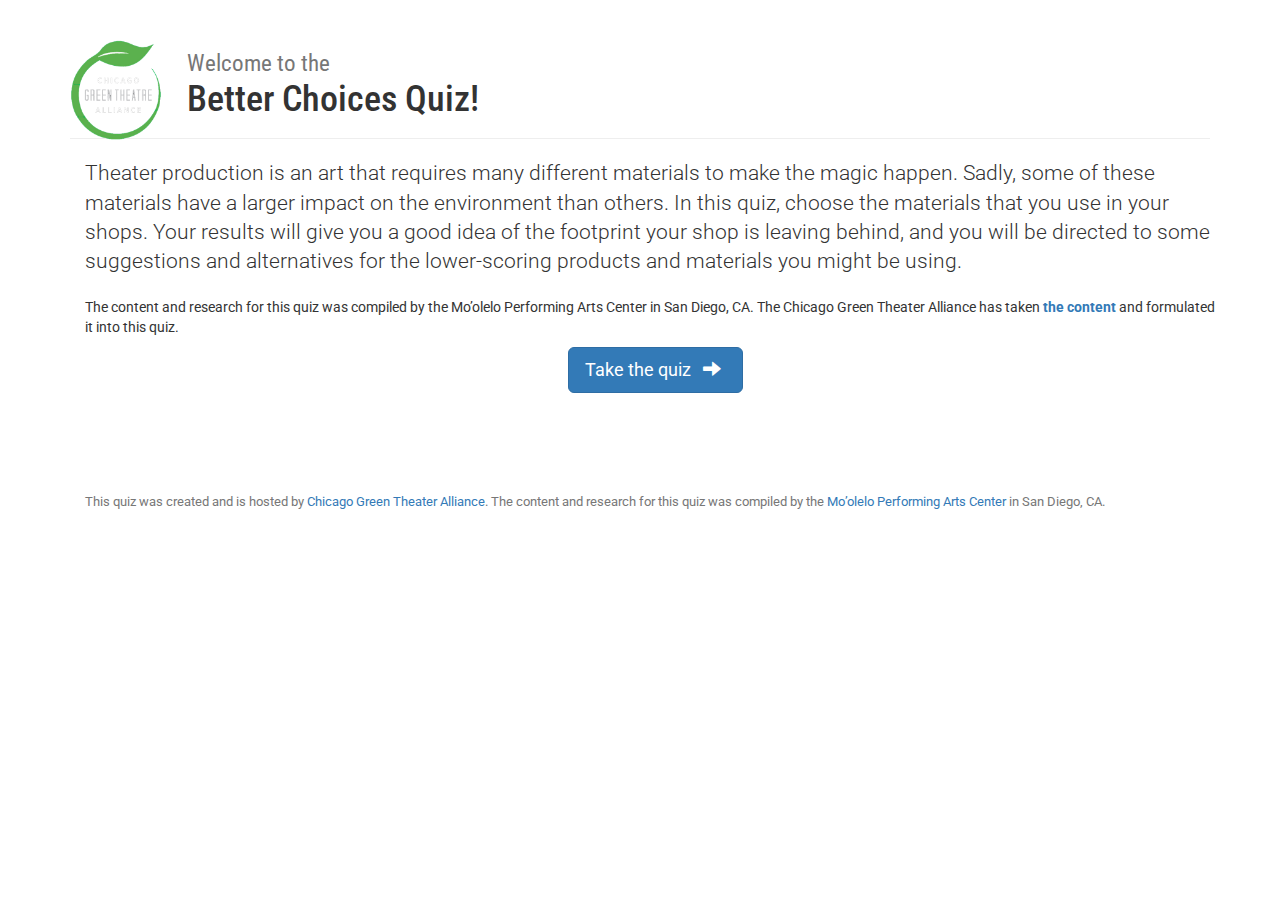
<file: index.html>
<!DOCTYPE html>
<html lang="en">
<head>
	<title>Materials Quiz</title>
	<script src="https://code.jquery.com/jquery-1.11.3.min.js"></script>
	<!-- <link rel="stylesheet" href="https://bootswatch.com/darkly/bootstrap.min.css" crossorigin="anonymous"> -->
	<link rel="stylesheet" href="https://maxcdn.bootstrapcdn.com/bootstrap/3.3.7/css/bootstrap.min.css" crossorigin="anonymous" />
	<script src="https://maxcdn.bootstrapcdn.com/bootstrap/3.3.7/js/bootstrap.min.js" crossorigin="anonymous"></script>
	<link rel="stylesheet" href="quiz.css">
	<link href='https://fonts.googleapis.com/css?family=Roboto+Condensed:400,300,700,300italic,700italic,400italic' rel='stylesheet' type='text/css'>
	<link href='https://fonts.googleapis.com/css?family=Roboto:400,100italic,300italic,400italic,500italic,700italic,900italic,300,100,500,700,900' rel='stylesheet' type='text/css'>
	<meta name="viewport" content="width=device-width, initial-scale=1">

</head>
<body>
	
	<div class="container">

		<header id="site-header" class="page-header">
			<div id="logo" class="pull-left">
				<a href="index.html">
					<img src="img/logo_300@1x.png" alt="Green Theatre Alliance logo" style="height:100px; margin-right: 25px;" />
				</a>
			</div>
			<h1><small>Welcome to the</small><br /> Better Choices Quiz!</h1>
		</header>

		<section class="page-content">
			<div class="container">
				<section id="intro">
					<p class="lead">
						Theater production is an art that requires many different materials to make the magic happen.  Sadly, some of these materials have a larger impact on the environment than others. In this quiz, choose the materials that you use in your shops.  Your results will give you a good idea of the footprint your shop is leaving behind, and you will be directed to some suggestions and alternatives for the lower-scoring products and materials you might be using.
					</p>
					<p>
						The content and research for this quiz was compiled by the Mo&rsquo;olelo Performing Arts Center in San Diego, CA.  The Chicago Green Theater Alliance has taken <strong><a href="http://www.broadwaygreen.com/wp-content/uploads/2013/03/Moolelo-Scorecard.pdf" target="_blank">the content</a></strong> and formulated it into this quiz.
					</p>
					<button class="center-block start btn btn-lg btn-primary">
						Take the quiz &nbsp;
						<span class="glyphicon glyphicon-arrow-right" aria-hidden="true"></span>
					</button>
				</section>

				<form id="quiz">
					<div id="options">
						
						<section class="summary row">
							<div class="col-md-2">
								<div class="overall block">
									<h4>Your Overall Score</h4>
									<h1>
										<span class="glyphicon glyphicon-leaf"></span>
										<a href="" type="button" class="tally-legend" data-toggle="modal" data-target="#ratingLegend">
											<span class="tally"></span>
										</a>
									</h1>
									<p>
										Out of a possible 4
										<br />
										<a href="" type="button" class="small legend" data-toggle="modal" data-target="#ratingLegend">
											What do the ratings mean?
										</a>
									</p>
								</div>
							</div>
							
							<div class="col-md-10">
								<p class="assessment"></p>
								<p>
									<a href="" type="button" class="submit-scores" data-toggle="modal" data-target="#submitScores">
										<span class="glyphicon glyphicon-comment" aria-hidden="true"></span>
										Tell us how you did by <strong>submitting your score</strong>
									</a>
								</p>

								<p>
									<a href="#" class="best-choices">
										<span class="glyphicon glyphicon-heart" aria-hidden="true"></span>
										View the <strong>best choices</strong> for each section
									</a>
								</p>
								<p>
									<a href="#" class="pros-cons-toggle">
										<span class="glyphicon glyphicon-thumbs-up" aria-hidden="true"></span>
										Show me the <strong>pros, cons, and alternatives</strong> of each choice
									</a>
								</p>
								<p>
									<a href="http://www.broadwaygreen.com/wp-content/uploads/2013/03/Moolelo-Scorecard.pdf" target="_blank">
										<span class="glyphicon glyphicon-book" aria-hidden="true"></span>
										Download the full Mo'olelo Green Theater Choices Toolkit (PDF)
									</a>
								</p>
								
								<hr />
								
								<button type="submit" class="btn-submit btn btn-success">Score my choices</button>
								<button type="button" class="btn-back btn btn-info">
									<span class="glyphicon glyphicon-pencil" aria-hidden="true"></span> &nbsp;
									Change my answers
								</button>
								<button type="button" class="btn btn-default btn-persist" data-container="body" data-toggle="popover" data-placement="bottom" data-title="Save your responses" data-html="true" data-content="Return to your results anytime with this link: <input id='persistUrl' value='Loading...' />">
									<span class="glyphicon glyphicon-save"></span>
									Save my responses
								</button>
								<button type="reset" class="btn-reset btn btn-default">Reset the quiz</button>
							</div>
							
						</section>
						
						<p class="instructions">
							Click on the boxes below that correspond with materials that you use in your shops.
						</p>
						
						<section class="choices template hidden" data-section-id="" role="template">
							<h2>
								<small class="section-id">Section #:</small>
								<span class="section-icon" aria-hidden="true"></span>
								<span class="section-title">Title</span>
								
								<a href="" type="button" class="pull-right" data-toggle="modal" data-target="#ratingLegend">
									<span class="label label-default tally"></span>
								</a>
							</h2>
							<div class="options"></div>
						</section>

						<hr />
						
						<button type="submit" class="btn-submit btn btn-success">Score my choices</button>
						<button type="button" class="btn-back btn btn-info">
							<span class="glyphicon glyphicon-pencil" aria-hidden="true"></span> &nbsp;
							Change my answers</button>
						<button type="reset" class="btn-reset btn btn-default">Reset the quiz</button>
					</div>
				</form>
					
			</div>
		</section>
		
		<footer>
		  <div class="container">
		    <p class="text-muted">
					This quiz was created and is hosted by <a href="http://www.chicagoplays.com/green-theatre-alliance.html">Chicago Green Theater Alliance</a>. The content and research for this quiz was compiled by the <a href="http://moolelo.net" target="_blank">Mo&rsquo;olelo Performing Arts Center</a> in San Diego, CA.
				</p>
		  </div>
		</footer>

				
	</div>
	<div class="modal fade" id="ratingLegend" tabindex="-1" role="dialog" aria-labelledby="ratingLegend">
		<div class="modal-dialog" role="document">
			<div class="modal-content">
				<div class="modal-header">
					<button type="button" class="close" data-dismiss="modal" aria-label="Close"><span aria-hidden="true">&times;</span></button>
					<h4 class="modal-title">What do the ratings mean?</h4>
				</div>
				<ul class="modal-body list-group">
					<li class="list-group-item">
						<div class="media-left">
							<span class="label label-success">3&ndash;4</span>
						</div>
						<div class="media-body">
							A score between 3-4 means that you&rsquo;re doing it right!  There is always room for improvement, but you are a model for the rest of us.  Keep up the good work, and share some of your practices with your peers at other theaters!
						</div>
					</li>
					<li class="list-group-item">
						<div class="media-left">
							<span class="label label-warning">2&ndash;3</span>
						</div>
						<div class="media-body">
							A score between 2-3 means you&rsquo;re making some good choices, but you can do better!   Please look carefully through your scores and find a few better choices to implement in your shop.  You&rsquo;re on the right path!
						</div>
					</li>
					<li class="list-group-item">
						<div class="media-left">
							<span class="label label-danger">1&ndash;2</span>
						</div>
						<div class="media-body">
							A score between 1-2 means that you&rsquo;ve got some work to do.  Please take a look at the alternatives and suggestions that accompany your scores.   Even if you are able to make a few changes in your shop, your score will improve; there is hope!
						</div>
					</li>
					<li class="list-group-item">
						<div class="media-left">
							<span class="label label-default">&lt; 1</span>
						</div>
						<div class="media-body">
							A score lower than 1 means that you should take a closer look at your materials and practices.  There are a lot of alternatives that are not only better for the planet, but safer for you and your crew members, as well!
						</div>
					</li>
				</ul>
				
			</div><!-- /.modal-content -->
		</div><!-- /.modal-dialog -->
	</div><!-- /.modal -->
	
	
	<div class="modal fade" id="submitScores" tabindex="-1" role="dialog" aria-labelledby="submitScores">
		<div class="modal-dialog" role="document">
			<div class="modal-content">
				<div class="modal-header">
					<button type="button" class="close" data-dismiss="modal" aria-label="Close"><span aria-hidden="true">&times;</span></button>
					<h4 class="modal-title">Tell us how you did</h4>
				</div>
				<div class="modal-body">
					<iframe src="" width="100%" height="500" frameborder="0" marginheight="0" marginwidth="0">Loading...</iframe>
				</div>
			</div>
		</div>
	</div>
	
	<script src="quiz.js"></script>
</body>
</html>
</file>
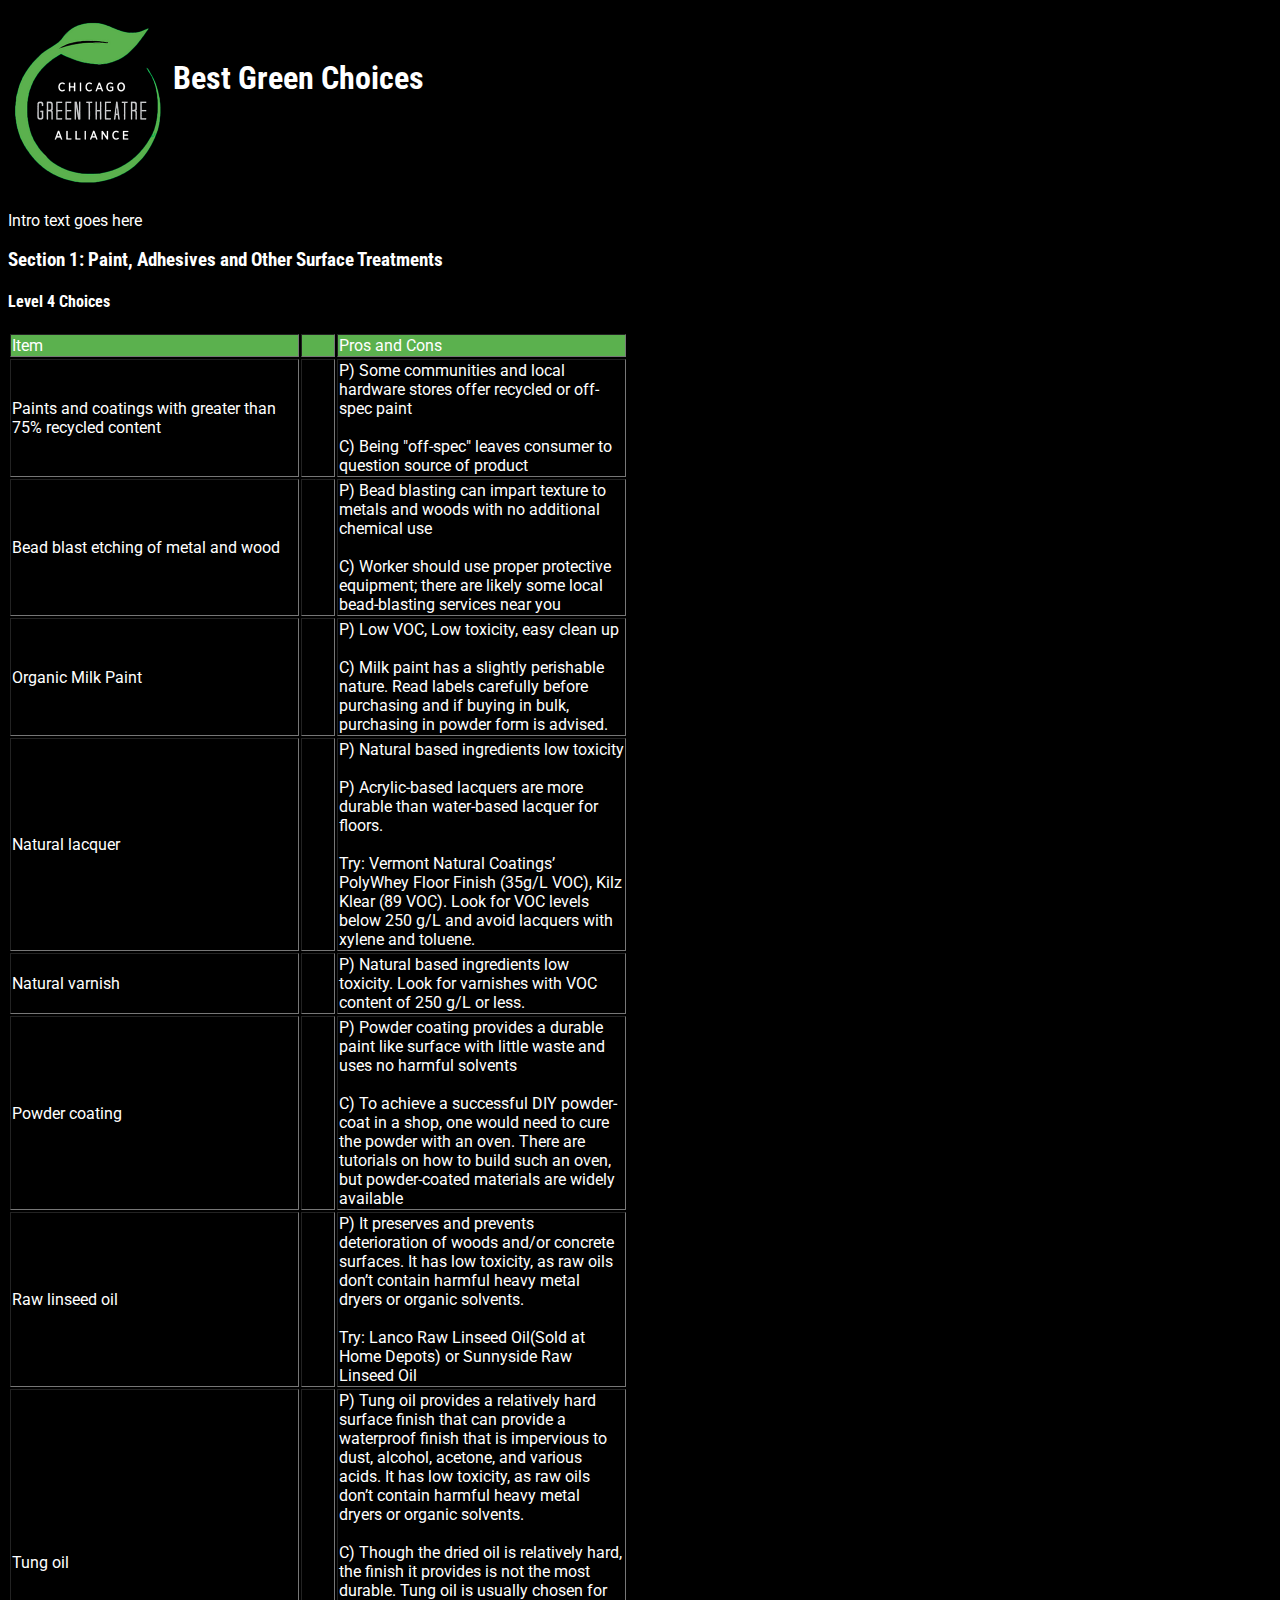
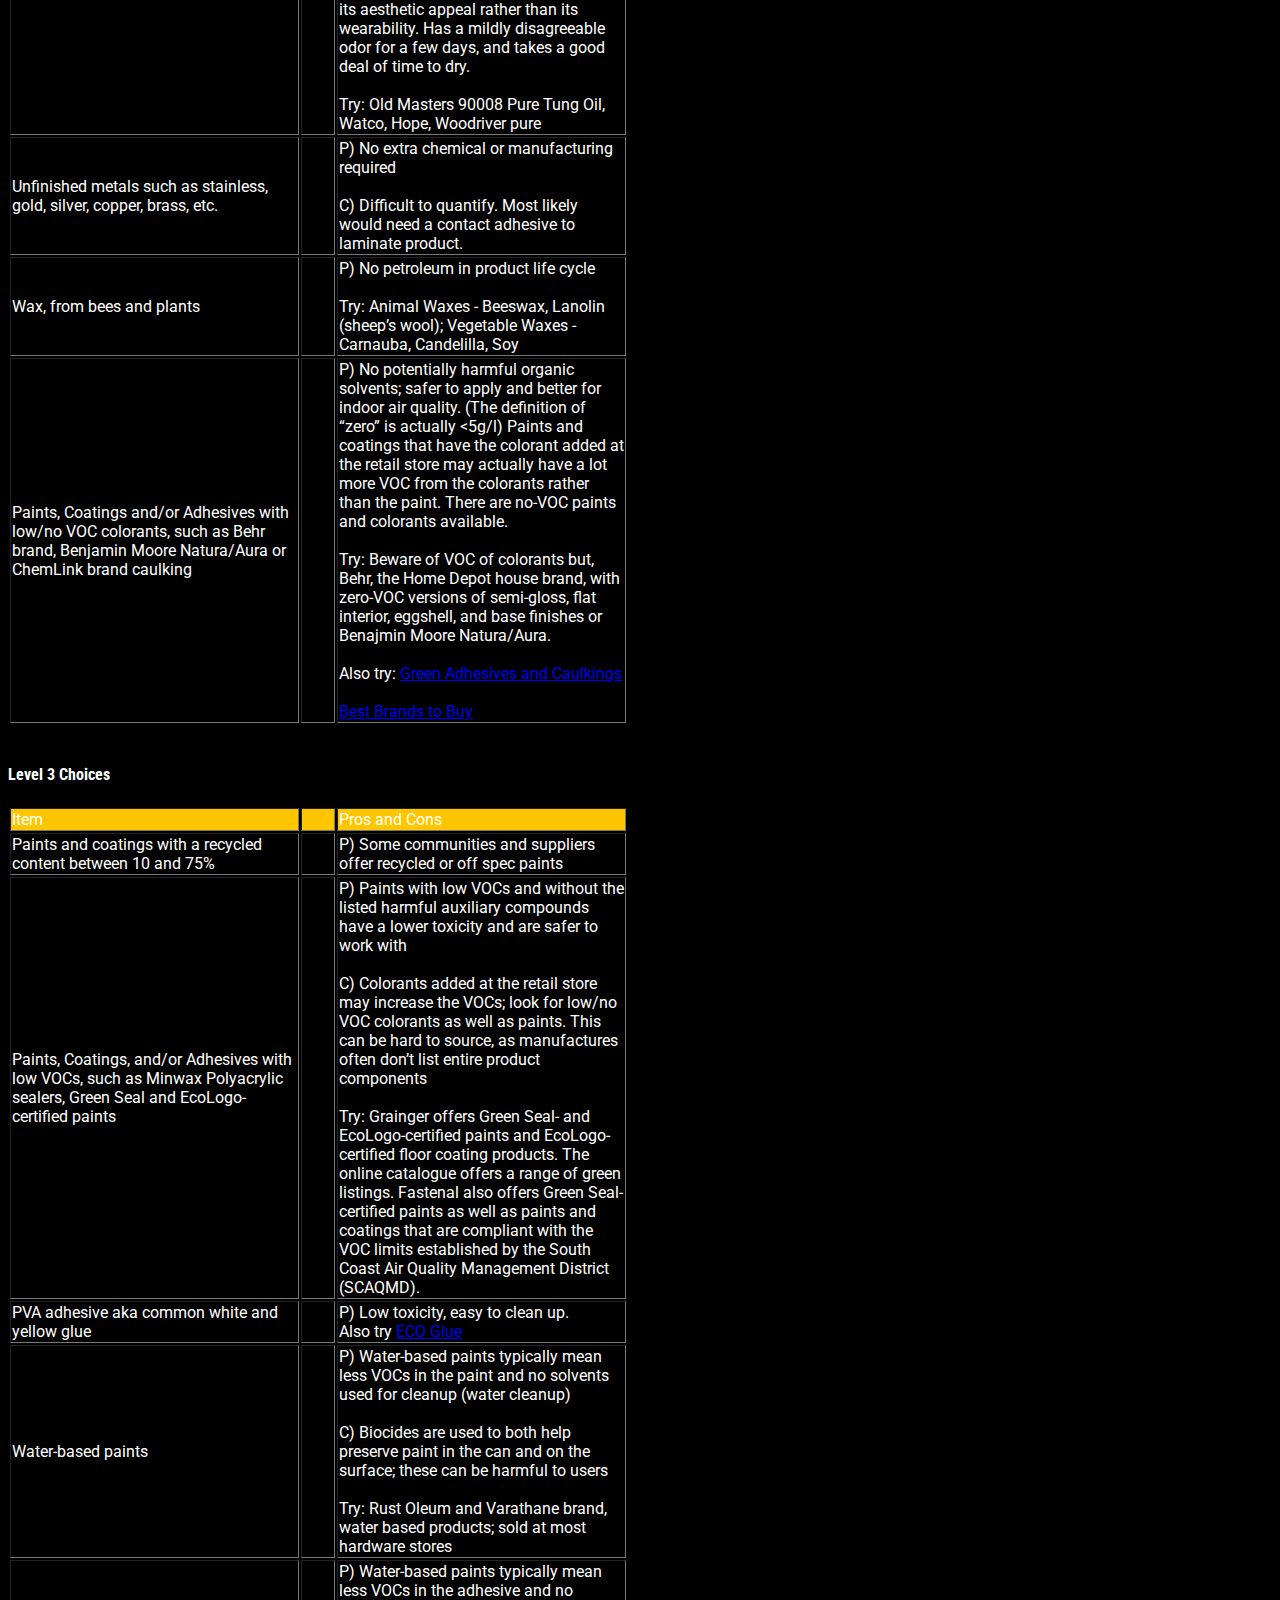
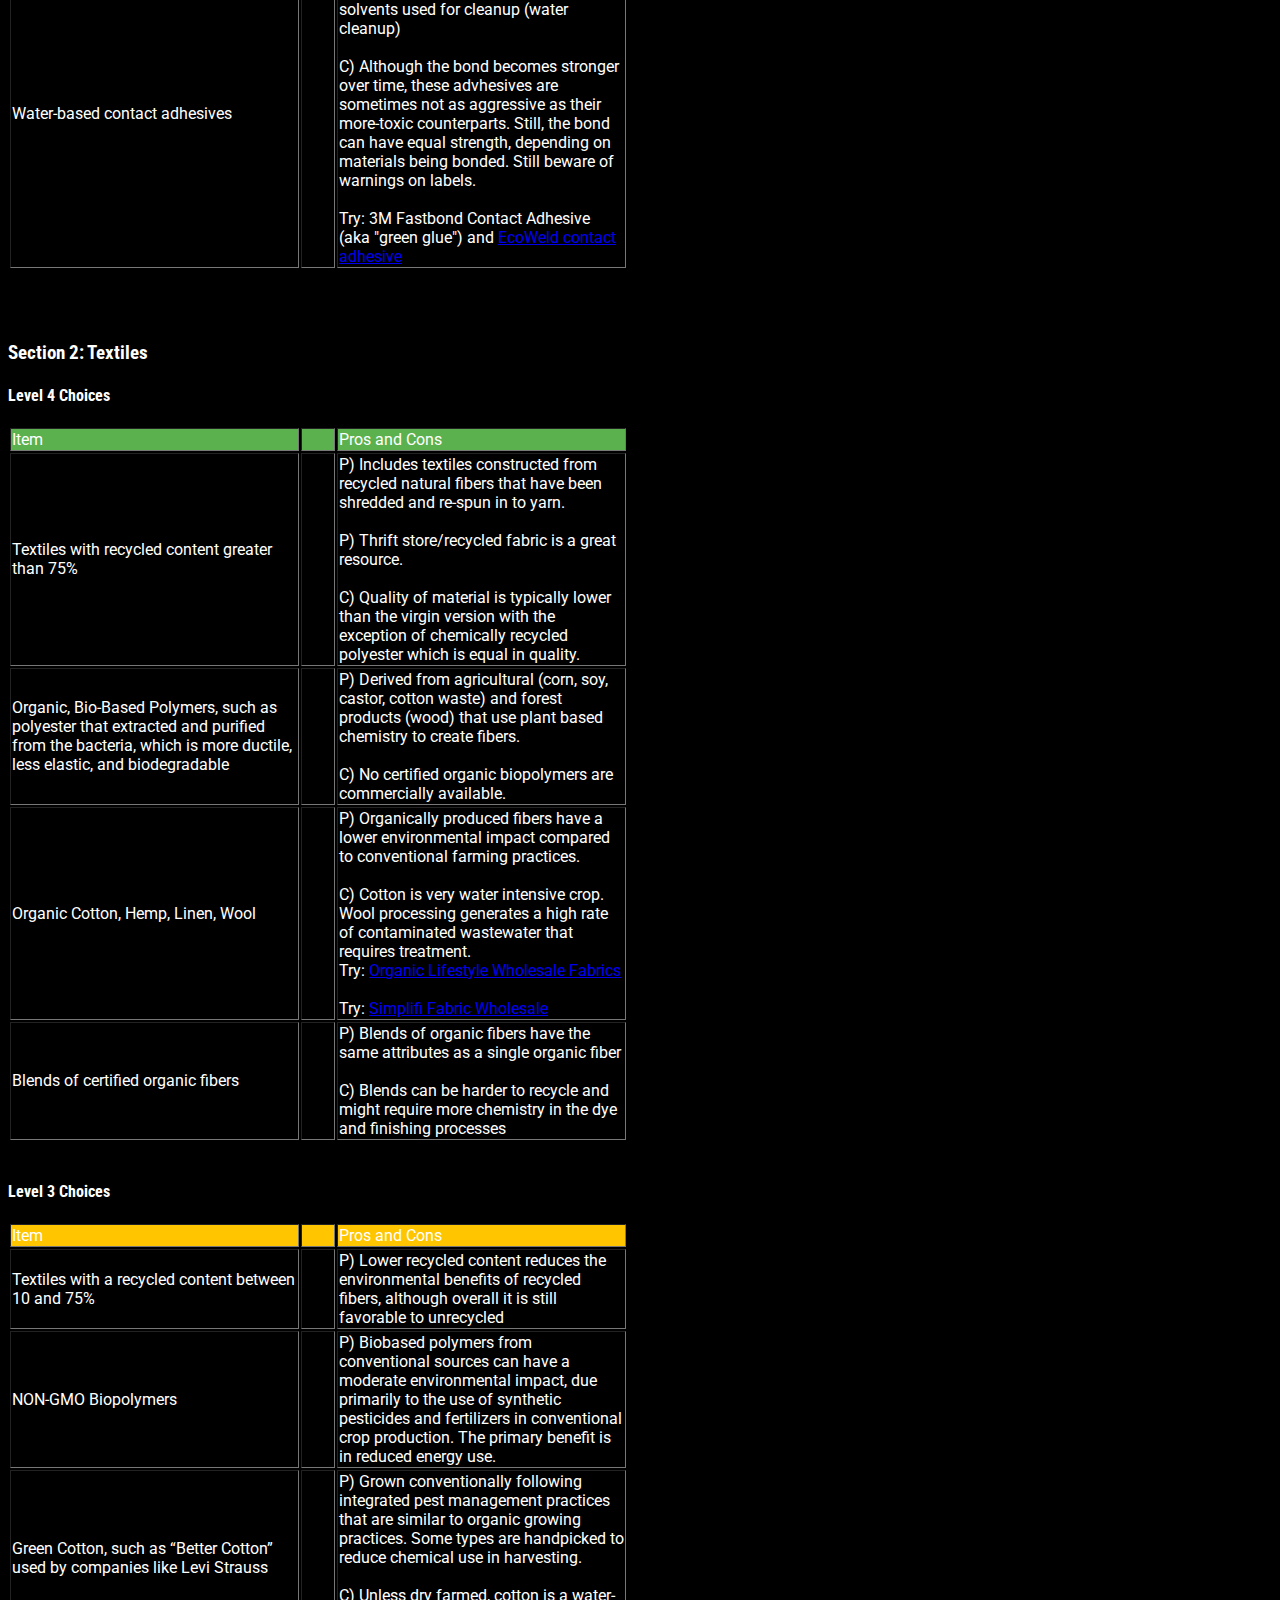
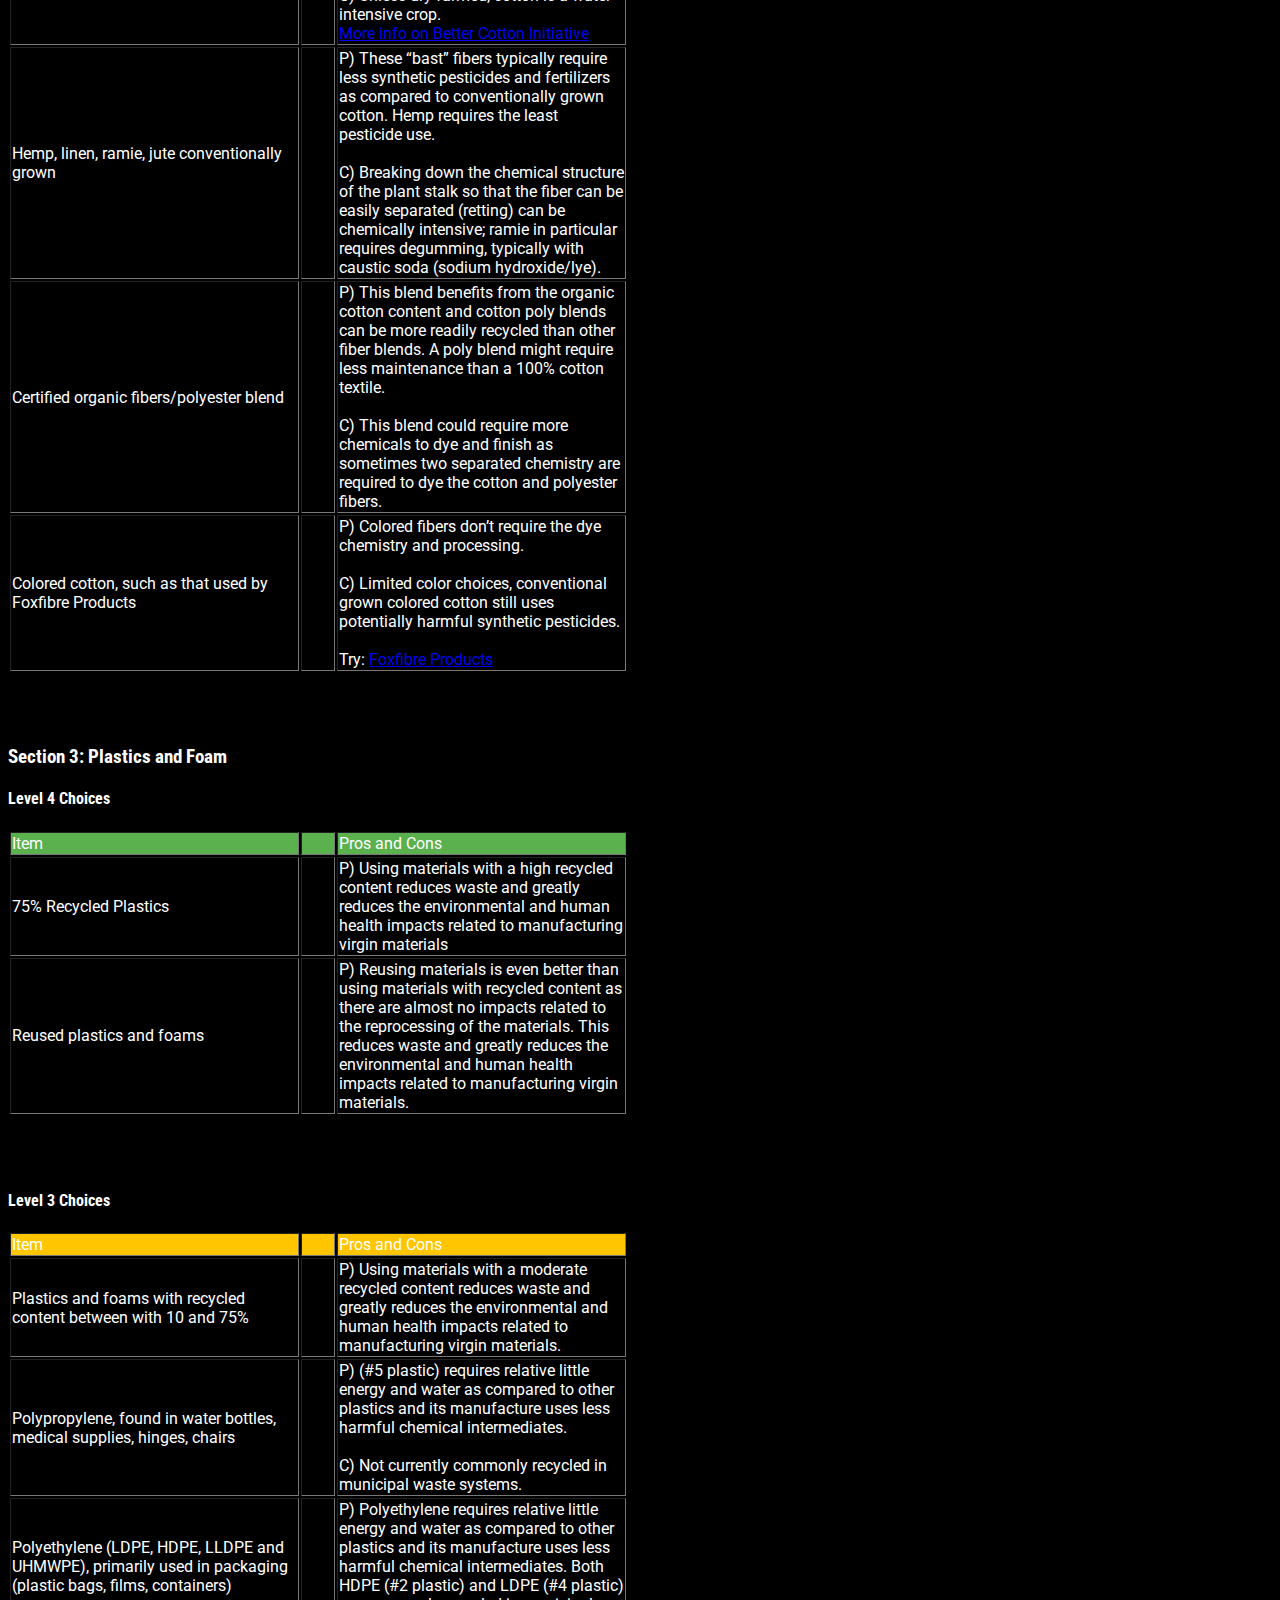
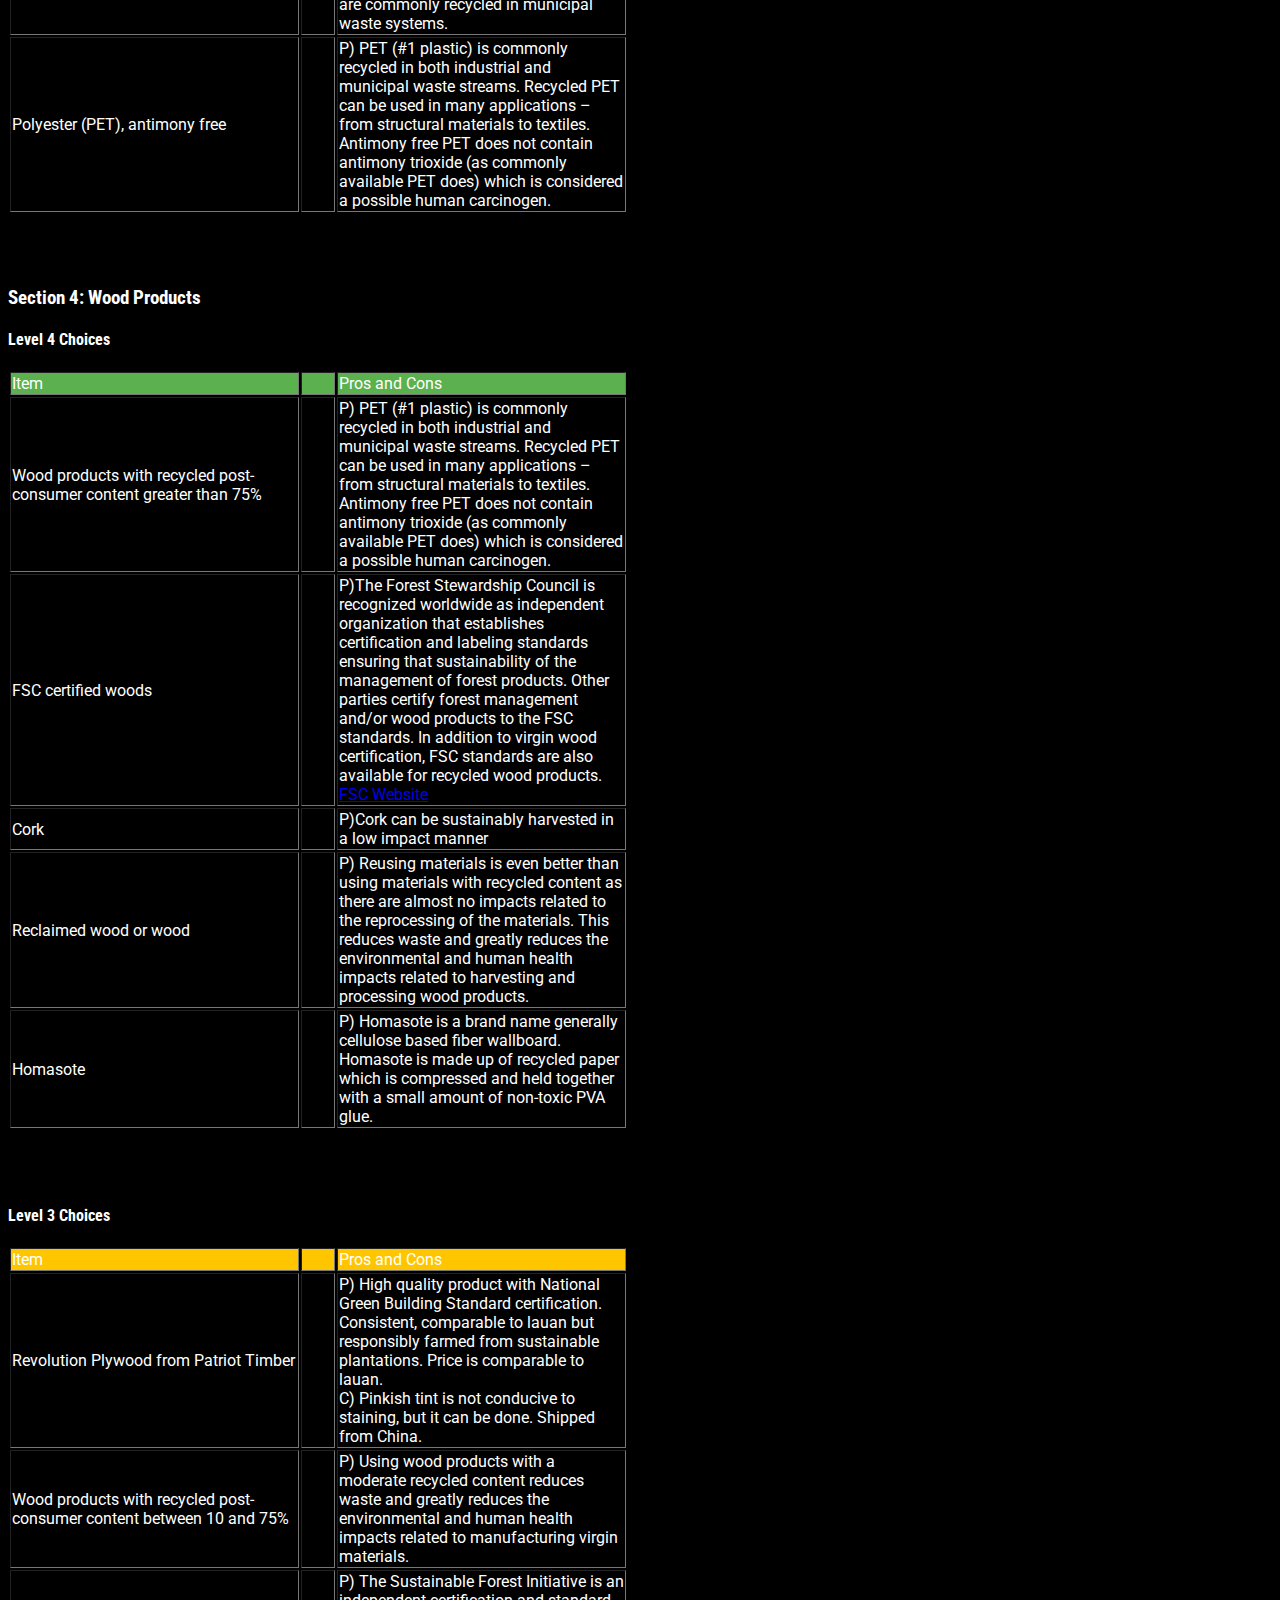
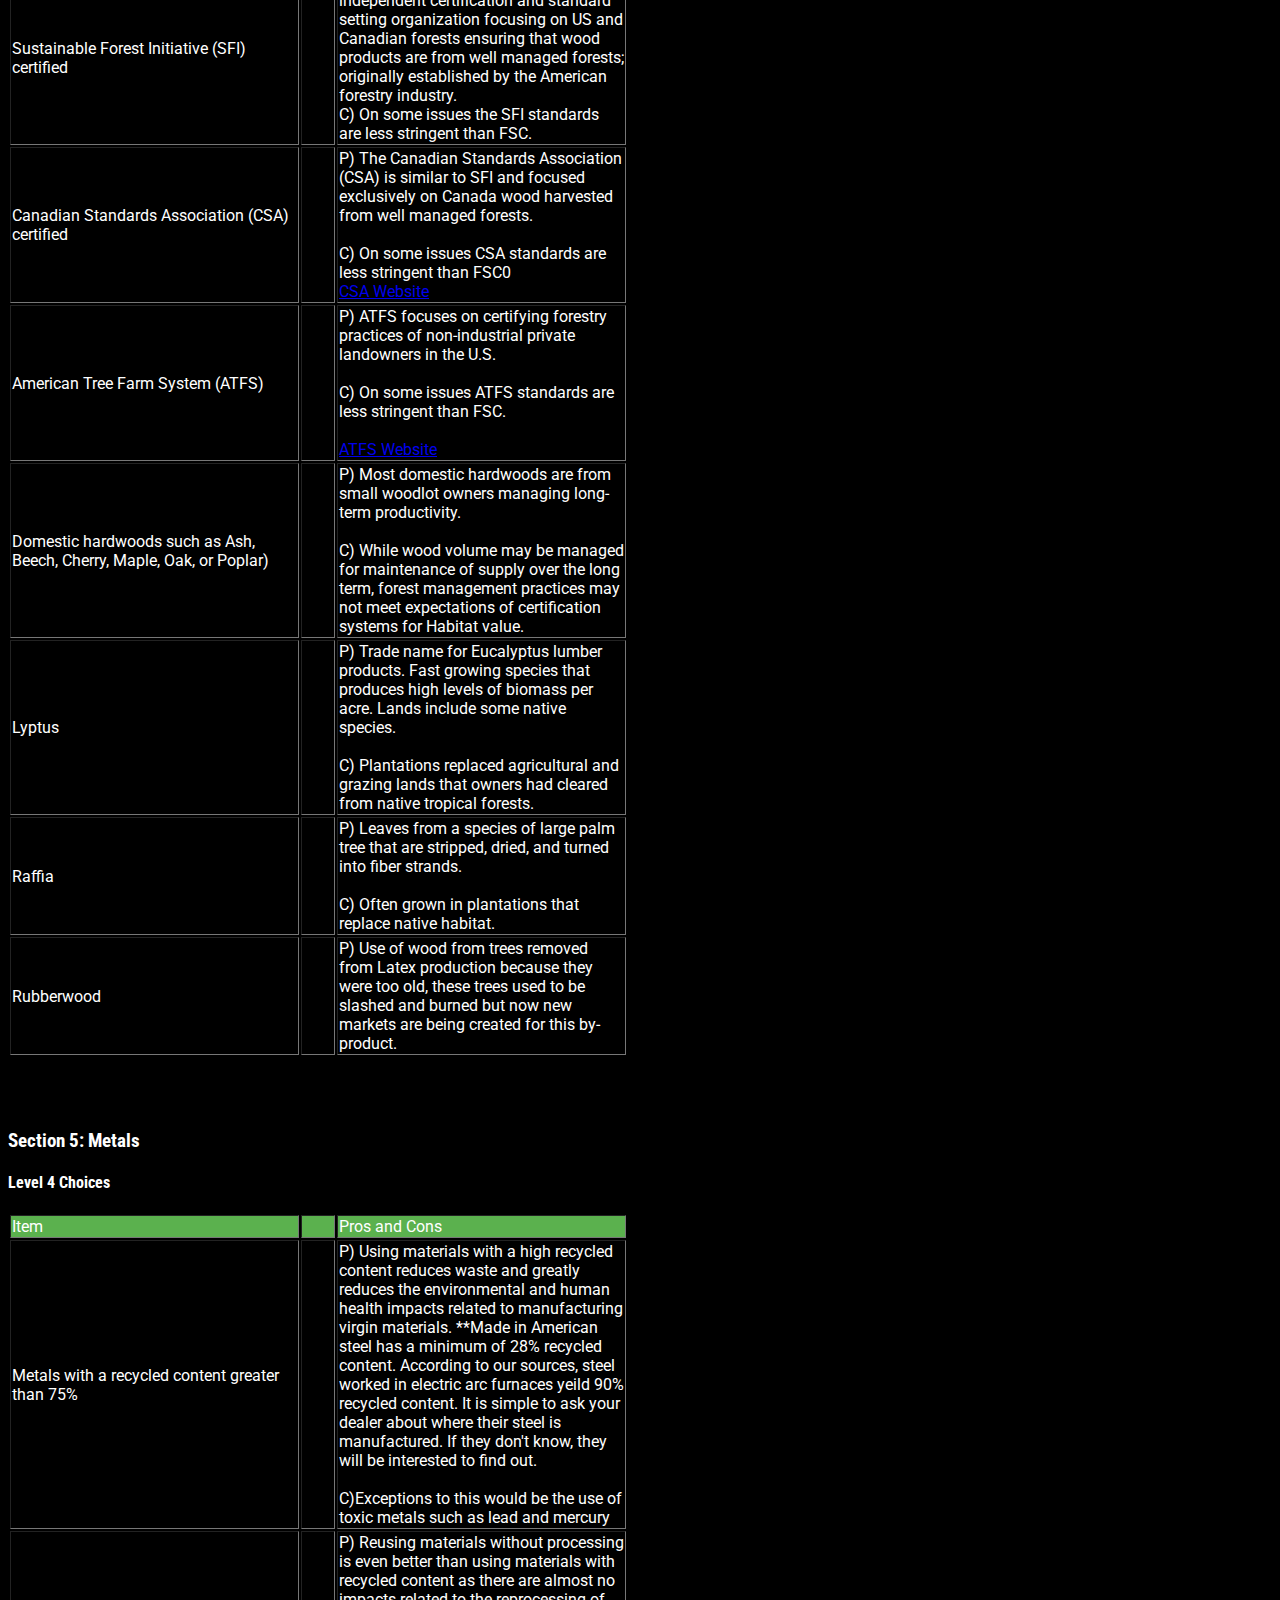
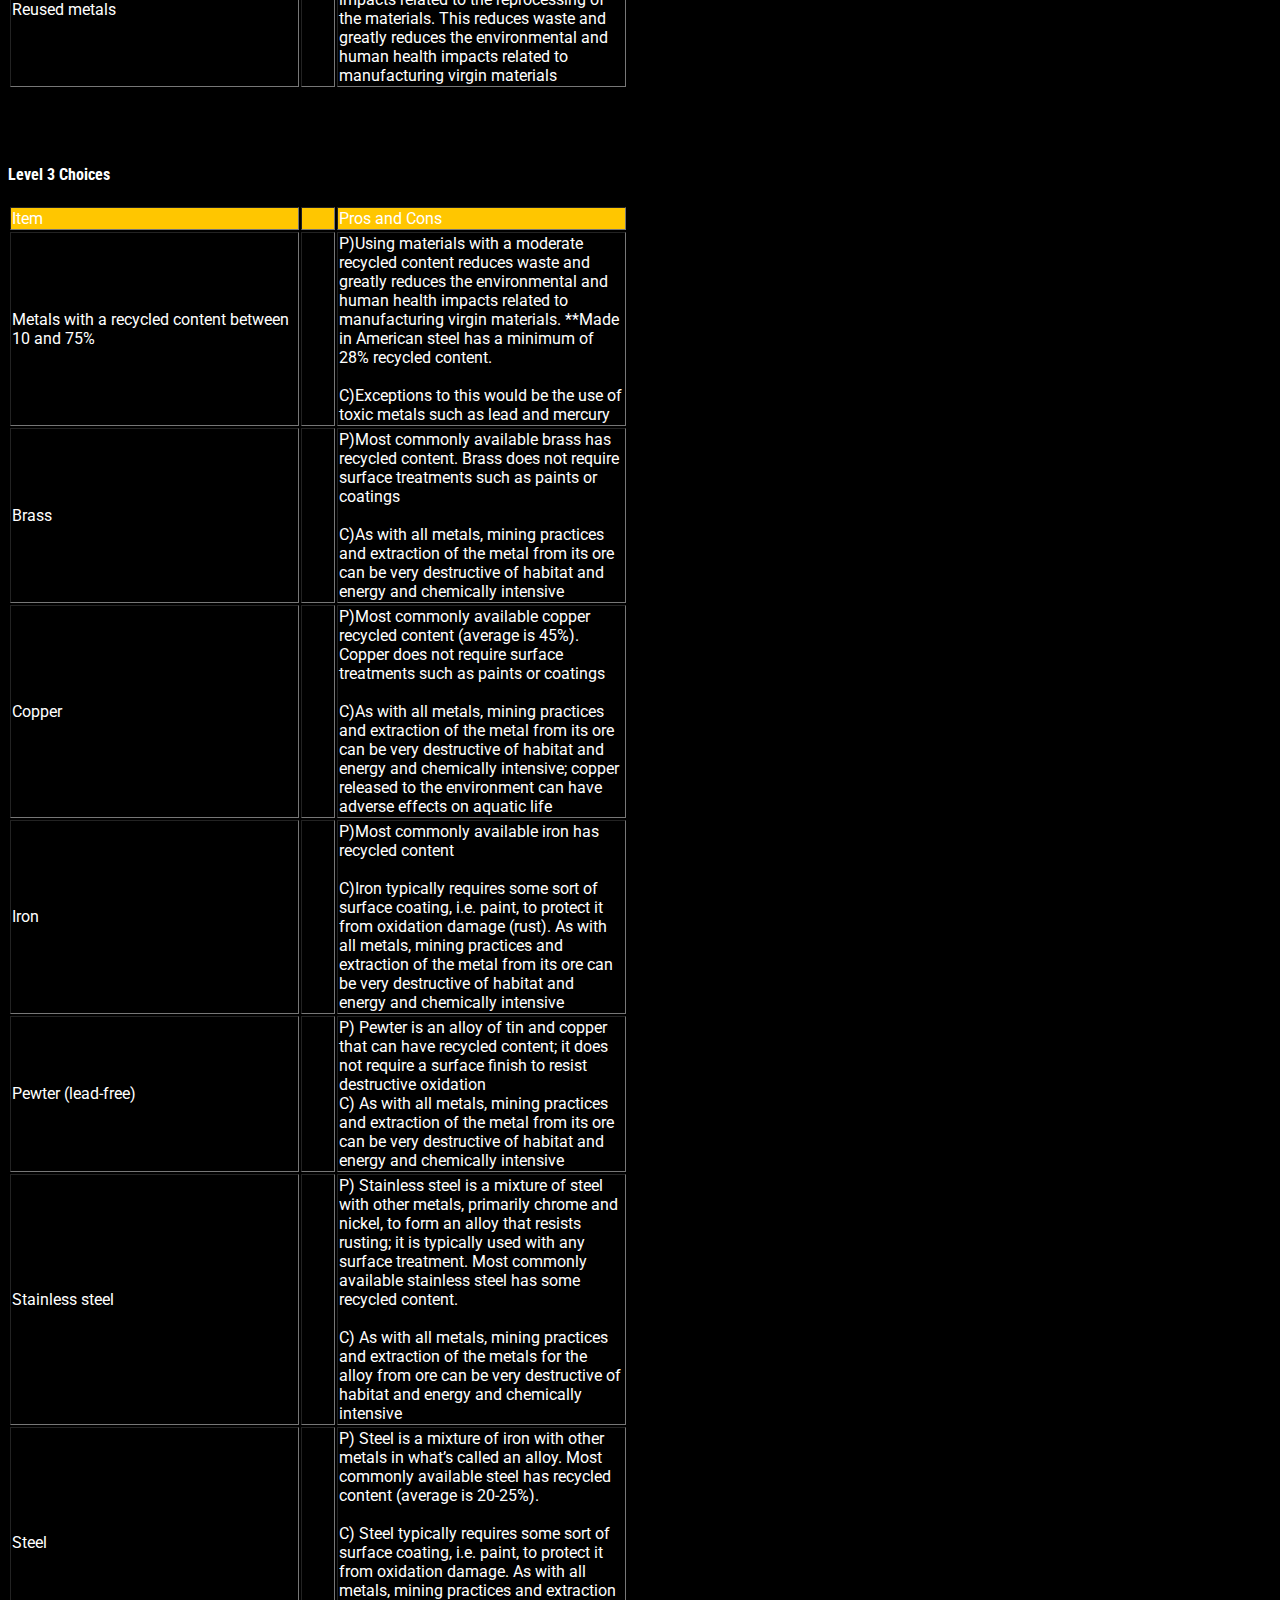
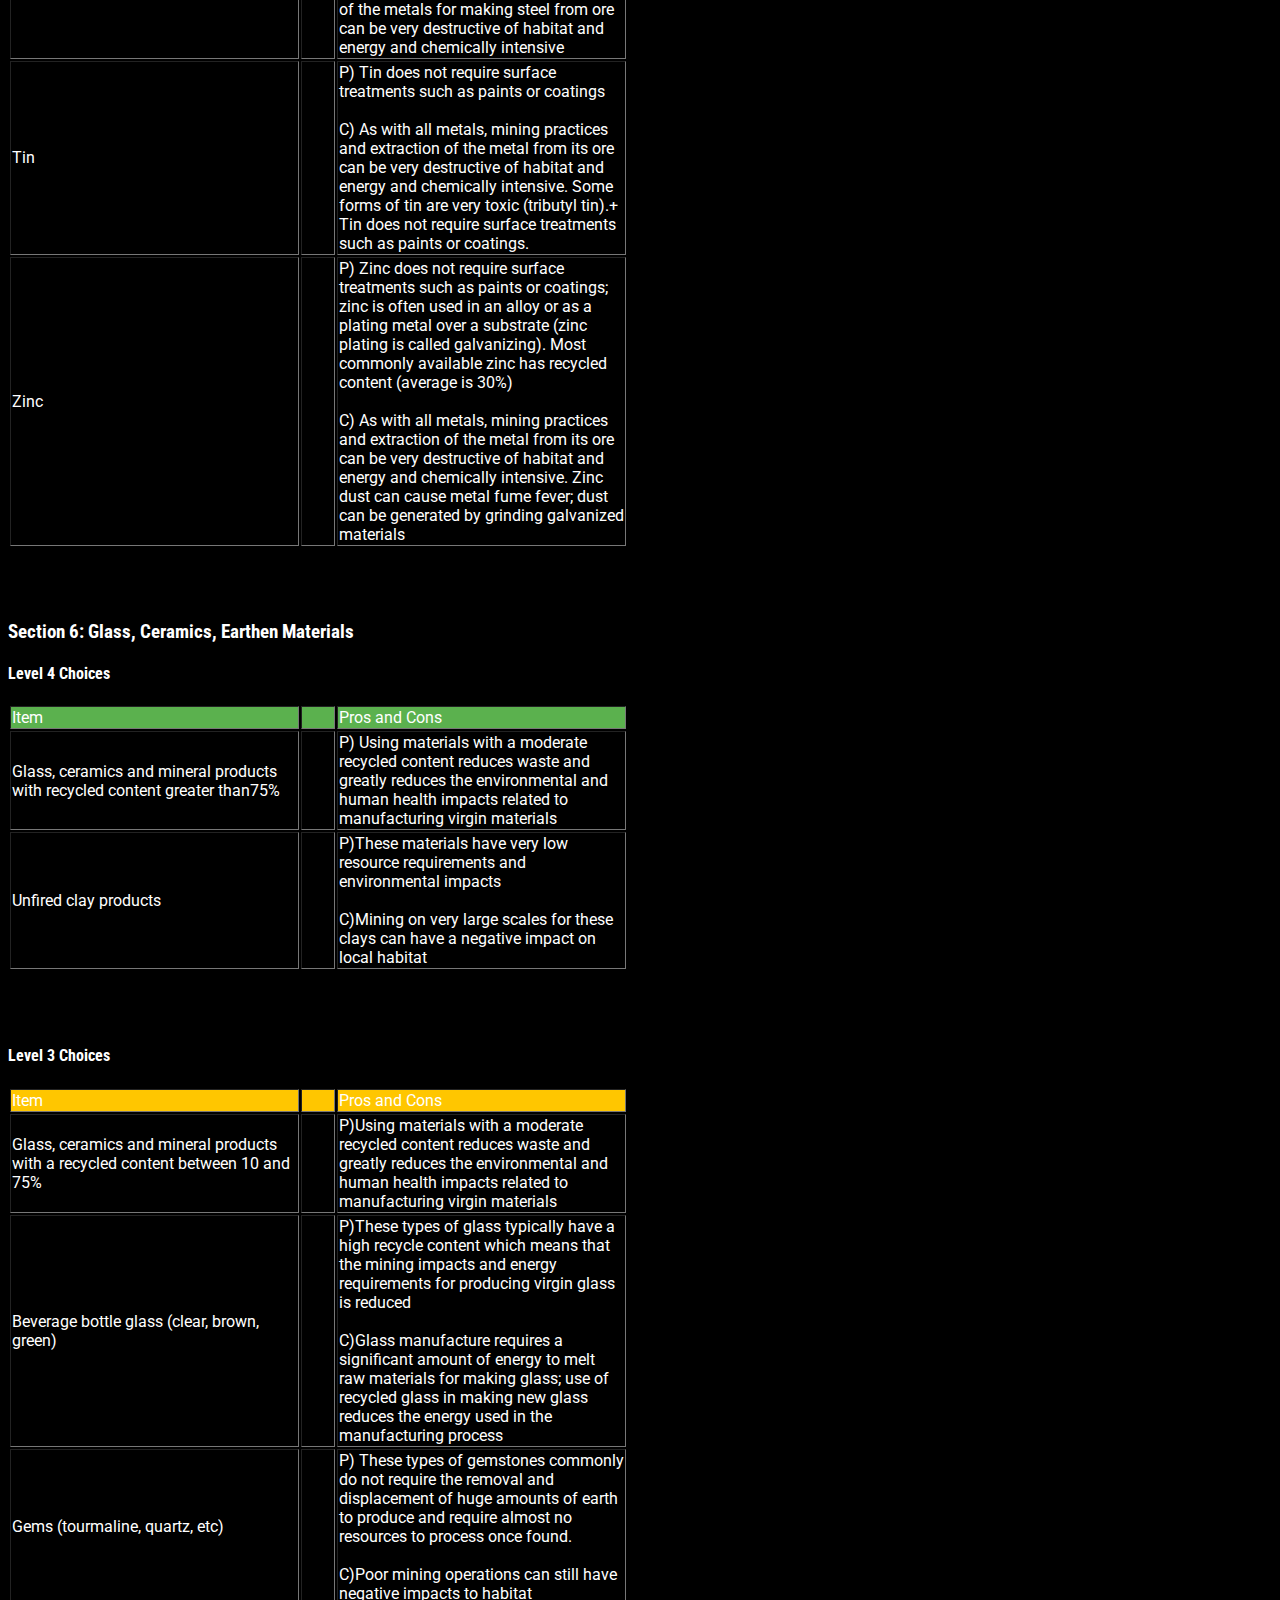
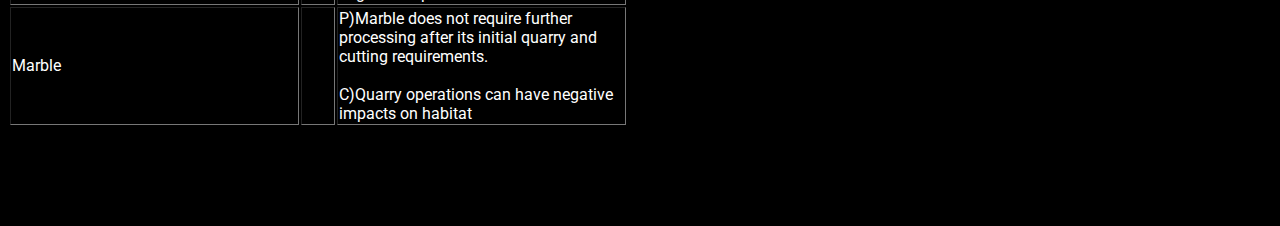
<file: better_choices.html>
<!DOCTYPE html>
<html lang="en">
<head>
<head>
	<title>Better Choices</title>

	<link rel="stylesheet" href="quiz.css">
	<link href='https://fonts.googleapis.com/css?family=Roboto+Condensed:400,300,700,300italic,700italic,400italic' rel='stylesheet' type='text/css'>
	<link href='https://fonts.googleapis.com/css?family=Roboto:400,100italic,300italic,400italic,500italic,700italic,900italic,300,100,500,700,900' rel='stylesheet' type='text/css'>
</head>
</head>
<body style="background-color:#000000;color:#ffffff; width:100%;">
<header id="site-header">
<div id="logo"><a href="index.html"><img src="img/logo.png" alt="Green Theatre Alliance logo"  style="width:150px;align:left;margin-right:10px;" hspace="5" align="left" /></a><h1>&nbsp;<br />Best Green Choices</h1><br />&nbsp;<br />&nbsp;
</div>
</header>

<div class="page-content">
<div class="container-fluid">


<div class="row">
<div class="col-md-1">&nbsp;</div>
<div class="col-md-10">
<p>Intro text goes here</p>
<h3 id="section1best">Section 1: Paint, Adhesives and Other Surface Treatments</h3>
<h4>Level 4 Choices</h4>
<table style="border:1px;border-color:#777;" border="1">
<tbody>
<tr style="background-color:#5bb14e;">
<td style="width:285px;" width="285">Item
</td>
<td style="width:30px;" width="30">&nbsp;
</td>
<td style="width:285px;" width="285">Pros and Cons
</td>
</tr>
<tr>
<td style="width:285px;" width="285">Paints and coatings with greater than 75% recycled content
</td>
<td style="width:30px;" width="30">&nbsp;
</td>
<td style="width:285px;" width="285">P) Some communities and local hardware stores offer recycled or off-spec paint<br /><br />
C) Being "off-spec" leaves consumer to question source of product
</tr>
<tr>
<td style="width:285px;" width="285">Bead blast etching of metal and wood
</td>
<td style="width:30px;" width="30">&nbsp;
</td>
<td style="width:285px;" width="285">P) Bead blasting can impart texture to metals and woods with no additional chemical use<br /><br />
C) Worker should use proper protective equipment; there are likely some local bead-blasting services near you

</td>
</tr>
<tr>
<td style="width:285px;" width="285">Organic Milk Paint
</td>
<td style="width:30px;" width="30">&nbsp;
</td>
<td style="width:285px;" width="285">P) Low VOC, Low toxicity, easy clean up<br /><br />
C) Milk paint has a slightly perishable nature.  Read labels carefully before purchasing and if buying in bulk, purchasing in powder form is advised.


</td>
</tr>
<tr>
<td style="width:285px;" width="285">Natural lacquer
</td>
<td style="width:30px;" width="30">&nbsp;
</td>
<td style="width:285px;" width="285">P) Natural based ingredients low toxicity<br /><br />
P) Acrylic-based lacquers are more durable than water-based lacquer for floors.<br /><br />
Try: Vermont Natural Coatings’ PolyWhey Floor Finish (35g/L VOC), Kilz Klear (89 VOC).  Look for VOC levels below 250 g/L and avoid lacquers with xylene and toluene.

</td>
</tr>
<tr>
<td style="width:285px;" width="285">Natural varnish
</td>
<td style="width:30px;" width="30">&nbsp;
</td>
<td style="width:285px;" width="285">P) Natural based ingredients low toxicity. Look for varnishes with VOC content of 250 g/L or less.

</td>
</tr>
<tr>
<td style="width:285px;" width="285">Powder coating
</td>
<td style="width:30px;" width="30">&nbsp;
</td>
<td style="width:285px;" width="285">P) Powder coating provides a durable paint like surface with little waste and uses no harmful solvents<br /><br />
C) To achieve a successful DIY powder-coat in a shop, one would need to cure the powder with an oven.  There are tutorials on how to build such an oven, but powder-coated materials are widely available

</td>
</tr>
<tr>
<td style="width:285px;" width="285">Raw linseed oil
</td>
<td style="width:30px;" width="30">&nbsp;
</td>
<td style="width:285px;" width="285">P) It preserves and prevents deterioration of woods and/or concrete surfaces.  It has low toxicity, as raw oils don’t contain harmful heavy metal dryers or organic solvents. <br /><br />
Try: Lanco Raw Linseed Oil(Sold at Home Depots) or Sunnyside Raw Linseed Oil

</td>
</tr>
<tr>
<td style="width:285px;" width="285">Tung oil 
</td>
<td style="width:30px;" width="30">&nbsp;
</td>
<td style="width:285px;" width="285">P) Tung oil provides a relatively hard surface finish that can provide a waterproof finish that is impervious to dust, alcohol, acetone, and various acids. It has low toxicity, as raw oils don’t contain harmful heavy metal dryers or organic solvents.<br /><br />
C) Though the dried oil is relatively hard, the finish it provides is not the most durable. Tung oil is usually chosen for its aesthetic appeal rather than its wearability.  Has a mildly disagreeable odor for a few days, and takes a good deal of time to dry.<br /><br />
Try: Old Masters 90008 Pure Tung Oil, Watco, Hope, Woodriver pure

</td>
</tr>
<tr>
<td style="width:285px;" width="285">Unfinished metals such as stainless, gold, silver, copper, brass, etc.
</td>
<td style="width:30px;" width="30">&nbsp;
</td>
<td style="width:285px;" width="285">P) No extra chemical or manufacturing required<br /><br />
C) Difficult to quantify.  Most likely would need a contact adhesive to laminate product.

</td>
</tr>
<tr>
<td style="width:285px;" width="285">Wax, from bees and plants
</td>
<td style="width:30px;" width="30">&nbsp;
</td>
<td style="width:285px;" width="285">P) No petroleum in product life cycle<br /><br />
Try: Animal Waxes - Beeswax, Lanolin (sheep’s wool); Vegetable Waxes - Carnauba, Candelilla, Soy

</td>
</tr>
<tr>
<td style="width:285px;" width="285">Paints, Coatings and/or Adhesives with low/no VOC colorants, such as Behr brand, Benjamin Moore Natura/Aura or ChemLink brand caulking
</td>
<td style="width:30px;" width="30">&nbsp;
</td>
<td style="width:285px;" width="285">P) No potentially harmful organic solvents; safer to apply and better for indoor air quality. (The definition of “zero” is actually <5g/l) Paints and coatings that have the colorant added at the retail store may actually have a lot more VOC from the colorants rather than the paint. There are no-VOC paints and colorants available.<br /><br />
Try: Beware of VOC of colorants but, Behr, the Home Depot house brand, with zero-VOC versions of semi-gloss, flat interior, eggshell, and base finishes or Benajmin Moore Natura/Aura.  <br /><br />Also try:	<a href="http://www.greenbuildingsupply.com/All-Products/Paints-Coatings-Caulks-Sealants-Adhesives" target="_blank">Green Adhesives and Caulkings</a> <br /><br /><a href="http://www.greenamerica.org/livinggreen/paints.cfm" target="_blank">Best Brands to Buy</a>

</td>
</tr>
</tbody>
</table>
<br /><h4>Level 3 Choices</h4>
<table style="border:1px;border-color:#777;" border="1">
<tbody>
<tr style="background-color:#ffc600;" >
<td style="width:285px;" width="285">Item
</td>
<td style="width:30px;" width="30">&nbsp;
</td>
<td style="width:285px;" width="285">Pros and Cons
</td>
</tr>
<tr>
<td style="width:285px;" width="285">Paints and coatings with a recycled content between 10 and 75%	
</td>
<td style="width:30px;" width="30">&nbsp;
</td>
<td style="width:285px;" width="285">P) Some communities and suppliers offer recycled or off spec paints
</td>
</tr>
<tr>
<td style="width:285px;" width="285">Paints, Coatings, and/or Adhesives with low VOCs, such as Minwax Polyacrylic sealers, Green Seal and EcoLogo-certified paints
</td>
<td style="width:30px;" width="30">&nbsp;
</td>
<td style="width:285px;" width="285">P) Paints with low VOCs and without the listed harmful auxiliary compounds have a lower toxicity and are safer to work with <br /><br />C) Colorants added at the retail store may increase the VOCs; look for low/no VOC colorants as well as paints. This can be hard to source, as manufactures often don’t list entire product components<br /><br />
Try: Grainger offers Green Seal- and EcoLogo-certified paints and EcoLogo-certified floor coating products. The online catalogue offers a range of green listings. Fastenal also offers Green Seal-certified paints as well as paints and coatings that are compliant with the VOC limits established by the South Coast Air Quality Management District (SCAQMD).


</td>
</tr>
<tr>
<td style="width:285px;" width="285">PVA adhesive  aka common white and yellow glue 
</td>
<td style="width:30px;" width="30">&nbsp;
</td>
<td style="width:285px;" width="285">P) Low toxicity, easy to clean up.
<br />Also try <a href="http://www.thegreenproductscompany.com/adhesive/egwood.htm" target="_blank">ECO Glue</a>

</td>
</tr>
<tr>
<td style="width:285px;" width="285">Water-based paints
</td>
<td style="width:30px;" width="30">&nbsp;
</td>
<td style="width:285px;" width="285">P) Water-based paints typically mean less VOCs in the paint and no solvents used for cleanup (water cleanup) <br />
<br />C) Biocides are used to both help preserve paint in the can and on the surface; these can be harmful to users<br /><br />Try: Rust Oleum and Varathane brand, water based products; sold at most hardware stores

</td>
</tr>
<tr>
<td style="width:285px;" width="285">Water-based contact adhesives
</td>
<td style="width:30px;" width="30">&nbsp;
</td>
<td style="width:285px;" width="285">P) Water-based paints typically mean less VOCs in the adhesive and no solvents used for cleanup (water cleanup) <br /><br />C) Although the bond becomes stronger over time, these advhesives are sometimes not as aggressive as their more-toxic counterparts.  Still, the bond can have equal strength, depending on materials being bonded.  Still beware of warnings on labels.<br /><br />Try: 3M Fastbond Contact Adhesive (aka "green glue") and <a href="https://www.tandyleather.com/en/product/ecoweld-water-based-contact-adhesive" target="_blank">EcoWeld contact adhesive</a>


</td>
</tr>


</tbody>
</table>
<p>&nbsp;<br />&nbsp;</p>

<h3 id="section2best">Section 2: Textiles</h3>
<h4>Level 4 Choices</h4>
<table style="border:1px;border-color:#777;" border="1">
<tbody>
<tr style="background-color:#5bb14e;">
<td style="width:285px;" width="285">Item
</td>
<td style="width:30px;" width="30">&nbsp;
</td>
<td style="width:285px;" width="285">Pros and Cons
</td>
</tr>
<tr>
<td style="width:285px;" width="285">Textiles with recycled content greater than 75%
</td>
<td style="width:30px;" width="30">&nbsp;
</td>
<td style="width:285px;" width="285">P) Includes textiles constructed from recycled natural fibers that have been shredded and re-spun in to yarn. <br /><br />P) Thrift store/recycled fabric is a great resource.<br /><br />C) Quality of material is typically lower than the virgin version with the exception of chemically recycled polyester which is equal in quality.


</td>
</tr>
<tr>
<td style="width:285px;" width="285">Organic, Bio-Based Polymers, such as polyester that extracted and purified from the bacteria, which is more ductile, less elastic, and biodegradable
</td>
<td style="width:30px;" width="30">&nbsp;
</td>
<td style="width:285px;" width="285">P) Derived from agricultural (corn, soy, castor, cotton waste) and forest products (wood) that use plant based chemistry to create fibers.<br /><br />C) No certified organic biopolymers are commercially available.

</td>
</tr>
<tr>
<td style="width:285px;" width="285">Organic Cotton, Hemp, Linen, Wool
</td>
<td style="width:30px;" width="30">&nbsp;
</td>
<td style="width:285px;" width="285">P) Organically produced fibers have a lower environmental impact compared to conventional farming practices.<br /><br />C) Cotton is very water intensive crop.  Wool processing generates a high rate of contaminated wastewater that requires treatment.<br />Try: <a href="https://organiclifestyle.com/organic-cotton/source-organic-fabrics-bulk-or-wholesale" target="_blank">Organic Lifestyle Wholesale Fabrics</a><br /><br />Try: <a href="http://www.simplififabric.com/pages/wholesale-custom-ordering" target="_blank">Simplifi Fabric Wholesale</a>

</td>
</tr>
<tr>
<td style="width:285px;" width="285">Blends of certified organic fibers 
</td>
<td style="width:30px;" width="30">&nbsp;
</td>
<td style="width:285px;" width="285">P) Blends of organic fibers have the same attributes as a single organic fiber<br /><br />
C) Blends can be harder to recycle and might require more chemistry in the dye and finishing processes

</td>
</tr>

</tbody>
</table>
<br />
<h4>Level 3 Choices</h4>
<table style="border:1px;border-color:#777;" border="1">
<tbody>
<tr style="background-color:#ffc600;" >
<td style="width:285px;" width="285">Item
</td>
<td style="width:30px;" width="30">&nbsp;
</td>
<td style="width:285px;" width="285">Pros and Cons
</td>
</tr>
<tr>
<td style="width:285px;" width="285">Textiles with a recycled content between 10 and 75% 
</td>
<td style="width:30px;" width="30">&nbsp;
</td>
<td style="width:285px;" width="285">P) Lower recycled content reduces the environmental benefits of recycled fibers, although overall it is still favorable to unrecycled
</td>
</tr>
<tr>
<td style="width:285px;" width="285">NON-GMO Biopolymers
</td>
<td style="width:30px;" width="30">&nbsp;
</td>
<td style="width:285px;" width="285">P) Biobased polymers from conventional sources can have a moderate environmental impact, due primarily to the use of synthetic pesticides and fertilizers in conventional crop production. The primary benefit is in reduced energy use.
</td>
</tr>
<tr>
<td style="width:285px;" width="285">Green Cotton, such as “Better Cotton” used by companies like Levi Strauss
</td>
<td style="width:30px;" width="30">&nbsp;
</td>
<td style="width:285px;" width="285">P) Grown conventionally following integrated pest management practices that are similar to organic growing practices.  Some types are handpicked to reduce chemical use in harvesting.<br /><br />C) Unless dry farmed, cotton is a water-intensive crop. <br /><a href="http://bettercotton.org/" target="_blank">More info on Better Cotton Initiative</a>

</td>
</tr>
<tr>
<td style="width:285px;" width="285">Hemp, linen, ramie, jute conventionally grown
</td>
<td style="width:30px;" width="30">&nbsp;
</td>
<td style="width:285px;" width="285">P) These “bast” fibers typically require less synthetic pesticides and fertilizers as compared to conventionally grown cotton. Hemp requires the least pesticide use.<br /> <br />          
C) Breaking down the chemical structure of the plant stalk so that the fiber can be easily separated (retting) can be chemically intensive; ramie in particular requires degumming, typically with caustic soda (sodium hydroxide/lye).

</td>
</tr>
<tr>
<td style="width:285px;" width="285">Certified organic fibers/polyester blend
</td>
<td style="width:30px;" width="30">&nbsp;
</td>
<td style="width:285px;" width="285">P) This blend benefits from the organic cotton content and cotton poly blends can be more readily recycled than other fiber blends. A poly blend might require less maintenance than a 100% cotton textile.<br /><br />
C) This blend could require more chemicals to dye and finish as sometimes two separated chemistry are required to dye the cotton and polyester fibers.

</td>
</tr>
<tr>
<td style="width:285px;" width="285">Colored cotton, such as that used by Foxfibre Products
</td>
<td style="width:30px;" width="30">&nbsp;
</td>
<td style="width:285px;" width="285">P) Colored fibers don’t require the dye chemistry and processing.<br /><br />C) Limited color choices, conventional grown colored cotton still uses potentially harmful synthetic pesticides.<br /><br />Try: <a href="http://www.foxfibrecolorganic.com/en/fox-fibre-cotton/" target="_blank">Foxfibre Products</a>

</td>
</tr>

</tbody>
</table>
<p>&nbsp;<br />&nbsp;</p>

<h3 id="section3best">Section 3: Plastics and Foam</h3>
<h4>Level 4 Choices</h4>
<table style="border:1px;border-color:#777;" border="1">
<tbody>
<tr style="background-color:#5bb14e;">
<td style="width:285px;" width="285">Item
</td>
<td style="width:30px;" width="30">&nbsp;
</td>
<td style="width:285px;" width="285">Pros and Cons
</td>
</tr>
<tr>
<td style="width:285px;" width="285">75% Recycled Plastics
</td>
<td style="width:30px;" width="30">&nbsp;
</td>
<td style="width:285px;" width="285">P) Using materials with a high recycled content reduces waste and greatly reduces the environmental and human health impacts related to manufacturing virgin materials
</td>
</tr>
<tr>
<td style="width:285px;" width="285">Reused plastics and foams
</td>
<td style="width:30px;" width="30">&nbsp;
</td>
<td style="width:285px;" width="285">P) Reusing materials is even better than using materials with recycled content as there are almost no impacts related to the reprocessing of the materials. This reduces waste and greatly reduces the environmental and human health impacts related to manufacturing virgin materials.

</td>
</tr>
</tbody>
</table>
<p>&nbsp;<br />&nbsp;</p>
<h4>Level 3 Choices</h4>
<table style="border:1px;border-color:#777;" border="1">
<tbody>
<tr style="background-color:#ffc600;">
<td style="width:285px;" width="285">Item
</td>
<td style="width:30px;" width="30">&nbsp;
</td>
<td style="width:285px;" width="285">Pros and Cons
</td>
</tr>
<tr>
<td style="width:285px;" width="285">Plastics and foams with recycled content between with 10 and
75%
</td>
<td style="width:30px;" width="30">&nbsp;
</td>
<td style="width:285px;" width="285">P) Using materials with a moderate recycled content reduces waste and greatly reduces the environmental and human health impacts related to manufacturing virgin materials.

</td>
</tr>
<tr>
<td style="width:285px;" width="285">Polypropylene, found in water bottles, medical supplies, hinges, chairs
</td>
<td style="width:30px;" width="30">&nbsp;
</td>
<td style="width:285px;" width="285">P) (#5 plastic) requires relative little energy and water as compared to other plastics and its manufacture uses less harmful chemical intermediates. <br /><br />C) Not currently commonly recycled in municipal waste systems.
</td>
</tr>
<tr>
<td style="width:285px;" width="285">Polyethylene (LDPE, HDPE, LLDPE and UHMWPE), primarily used in packaging (plastic bags, films, containers) 
</td>
<td style="width:30px;" width="30">&nbsp;
</td>
<td style="width:285px;" width="285">P) Polyethylene requires relative little energy and water as compared to other plastics and its manufacture uses less harmful chemical intermediates. Both HDPE (#2 plastic) and LDPE (#4 plastic) are commonly recycled in municipal waste systems.

</td>
</tr>
<tr>
<td style="width:285px;" width="285"> Polyester (PET), antimony free
</td>
<td style="width:30px;" width="30">&nbsp;
</td>
<td style="width:285px;" width="285">P) PET (#1 plastic) is commonly recycled in both industrial and municipal waste streams. Recycled PET can be used in many applications – from structural materials to textiles. Antimony free PET does not contain antimony trioxide (as commonly available PET does) which is considered a possible human carcinogen.
</td>
</tr>
</tbody>
</table>
<p>&nbsp;<br />&nbsp;</p>
<h3 id="section4best">Section 4: Wood Products</h3>
<h4>Level 4 Choices</h4>
<table style="border:1px;border-color:#777;" border="1">
	<tbody>
	<tr style="background-color:#5bb14e;">
		<td style="width:285px;" width="285">Item
		</td>
		<td style="width:30px;" width="30">&nbsp;
		</td>
		<td style="width:285px;" width="285">Pros and Cons
	</td>
	</tr>
	<tr>
	<td style="width:285px;" width="285">Wood products with recycled post-consumer content greater than 75%
	</td>
	<td style="width:30px;" width="30">&nbsp;
	</td>
	<td style="width:285px;" width="285">P) PET (#1 plastic) is commonly recycled in both industrial and municipal waste streams. Recycled PET can be used in many applications – from structural materials to textiles. Antimony free PET does not contain antimony trioxide (as commonly available PET does) which is considered a possible human carcinogen.

	</td>
	</tr>
	<tr>
	<td style="width:285px;" width="285">FSC certified woods
	</td>
	<td style="width:30px;" width="30">&nbsp;
	</td>
	<td style="width:285px;" width="285">P)The Forest Stewardship Council is recognized worldwide as independent organization that establishes certification and labeling standards ensuring that sustainability of the management of forest products.  Other parties certify forest management and/or wood products to the FSC standards.  In addition to virgin wood certification, FSC standards are also available for recycled wood products.
	<br /><a href="https://us.fsc.org/en-us" target="_blank">FSC Website</a>
	</td>
	</tr>
	<tr>
	<td style="width:285px;" width="285">Cork 
	</td>
	<td style="width:30px;" width="30">&nbsp;
	</td>
	<td style="width:285px;" width="285">P)Cork can be sustainably harvested in a low impact manner
	</td>
	</tr>
	<tr>
	<td style="width:285px;" width="285">Reclaimed wood or wood
	</td>
	<td style="width:30px;" width="30">&nbsp;
	</td>
	<td style="width:285px;" width="285">P) Reusing materials is even better than using materials with recycled content as there are almost no impacts related to the reprocessing of the materials.  This reduces waste and greatly reduces the environmental and human health impacts related to harvesting and processing wood products.
	</td>
	</tr>
	<tr>
<td style="width:285px;" width="285">Homasote
</td>
<td style="width:30px;" width="30">&nbsp;
</td>
<td style="width:285px;" width="285">P) Homasote is a brand name generally cellulose based fiber wallboard.  Homasote is made up of recycled paper which is compressed and held together with a small amount of non-toxic PVA glue.
</td>
</tr>
</tbody>
</table>
<p>&nbsp;<br />&nbsp;</p>
<h4>Level 3 Choices</h4>
<table style="border:1px;border-color:#777;" border="1">
<tbody>
<tr style="background-color:#ffc600;">
<td style="width:285px;" width="285">Item
</td>
<td style="width:30px;" width="30">&nbsp;
</td>
<td style="width:285px;" width="285">Pros and Cons
</td>
</tr>
<tr>
<td style="width:285px;" width="285">Revolution Plywood from Patriot Timber
</td>
<td style="width:30px;" width="30">&nbsp;
</td>
<td style="width:285px;" width="285">P) High quality product with National Green Building Standard certification. Consistent, comparable to lauan but responsibly farmed from sustainable plantations.  Price is comparable to lauan.
	<br />C) Pinkish tint is not conducive to staining, but it can be done.  Shipped from China.

</td>
</tr>
<tr>
<td style="width:285px;" width="285">Wood products with recycled post-consumer content between 10 and 75%
</td>
<td style="width:30px;" width="30">&nbsp;
</td>
<td style="width:285px;" width="285">P) Using wood products with a moderate recycled content reduces waste and greatly reduces the environmental and human health impacts related to manufacturing virgin materials.
</td>
</tr>
<tr>
<td style="width:285px;" width="285">Sustainable Forest Initiative (SFI) certified
</td>
<td style="width:30px;" width="30">&nbsp;
</td>
<td style="width:285px;" width="285">P) The Sustainable Forest Initiative is an independent certification and standard setting organization focusing on US and Canadian forests ensuring that wood products are from well managed forests; originally established by the American forestry industry.<br />C) On some issues the SFI standards are less stringent than FSC.
	

</td>
</tr><tr>
<td style="width:285px;" width="285">Canadian Standards Association (CSA) certified
</td>
<td style="width:30px;" width="30">&nbsp;
</td>
<td style="width:285px;" width="285">P) The Canadian Standards Association (CSA) is similar to SFI and focused exclusively on Canada wood harvested from well managed forests.<br /><br />C) On some issues CSA standards are less stringent than FSC0
	<br /><a href="www.csagroup.org" target="_blank">CSA Website</a>

</td>
</tr>
<tr>
<td style="width:285px;" width="285">American Tree Farm System (ATFS)
</td>
<td style="width:30px;" width="30">&nbsp;
</td>
<td style="width:285px;" width="285">P) ATFS focuses on certifying forestry practices of non-industrial private landowners in the U.S.<br /><br />C) On some issues ATFS standards are less stringent than FSC.
	<br /><br /><a href="https://www.treefarmsystem.org/" target="_blank">ATFS Website</a>


</td>
</tr>
<tr>
<td style="width:285px;" width="285">Domestic hardwoods such as Ash, Beech, Cherry, Maple, Oak, or Poplar)
</td>
<td style="width:30px;" width="30">&nbsp;
</td>
<td style="width:285px;" width="285">P) Most domestic hardwoods are from small woodlot owners managing long-term productivity.<br /><br />C) While wood volume may be managed for maintenance of supply over the long term, forest management practices may not meet expectations of certification systems for Habitat value.


</td>
</tr>
<tr>
<td style="width:285px;" width="285">Lyptus
</td>
<td style="width:30px;" width="30">&nbsp;
</td>
<td style="width:285px;" width="285">P) Trade name for Eucalyptus lumber products. Fast growing species that produces high levels of biomass per acre. Lands include some native species.
	<br /><br />C) Plantations replaced agricultural and grazing lands that owners had cleared from native tropical forests.

</td>
</tr>
<tr>
<td style="width:285px;" width="285">Raffia
</td>
<td style="width:30px;" width="30">&nbsp;
</td>
<td style="width:285px;" width="285">P) Leaves from a species of large palm tree that are stripped, dried, and turned into fiber strands.
	<br /><br />C) Often grown in plantations that replace native habitat.


</td>
</tr>
<tr>
<td style="width:285px;" width="285">Rubberwood
</td>
<td style="width:30px;" width="30">&nbsp;
</td>
<td style="width:285px;" width="285">P) Use of wood from trees removed from Latex production because they were too old, these trees used to be slashed and burned but now new markets are being created for this by-product.
</td>
</tr>
</tbody>
</table>
<p>&nbsp;<br />&nbsp;</p>
<h3 id="section5best">Section 5: Metals</h3>
<h4>Level 4 Choices</h4>
<table style="border:1px;border-color:#777;" border="1">
<tbody>
<tr style="background-color:#5bb14e;">
<td style="width:285px;" width="285">Item
</td>
<td style="width:30px;" width="30">&nbsp;
</td>
<td style="width:285px;" width="285">Pros and Cons
</td>
</tr>
<tr>
<td style="width:285px;" width="285">Metals with a recycled content greater than 75%
</td>
<td style="width:30px;" width="30">&nbsp;
</td>
<td style="width:285px;" width="285">P) Using materials with a high recycled content reduces waste and greatly reduces the environmental and human health impacts related to manufacturing virgin materials. **Made in American steel has a minimum of 28% recycled content.  According to our sources, steel worked in electric arc furnaces yeild 90% recycled content.  It is simple to ask your dealer about where their steel is manufactured.  If they don't know, they will be interested to find out.<br /><br />C)Exceptions to this would be the use of toxic metals such as lead and mercury

</td>
</tr>
<tr>
<td style="width:285px;" width="285">Reused metals
</td>
<td style="width:30px;" width="30">&nbsp;
</td>
<td style="width:285px;" width="285">P) Reusing materials without processing is even better than using materials with recycled content as there are almost no impacts related to the reprocessing of the materials. This reduces waste and greatly reduces the environmental and human health impacts related to manufacturing virgin materials
</td>
</tr>
</tbody>
</table>
<p>&nbsp;<br />&nbsp;</p>
<h4>Level 3 Choices</h4>
<table style="border:1px;border-color:#777;" border="1">
<tbody>
<tr style="background-color:#ffc600;">
<td style="width:285px;" width="285">Item
</td>
<td style="width:30px;" width="30">&nbsp;
</td>
<td style="width:285px;" width="285">Pros and Cons
</td>
</tr>
<tr>
<td style="width:285px;" width="285">Metals with a recycled content between 10 and 75%
</td>
<td style="width:30px;" width="30">&nbsp;
</td>
<td style="width:285px;" width="285">P)Using materials with a moderate recycled content reduces waste and greatly reduces the environmental and human health impacts related to manufacturing virgin materials.   **Made in American steel has a minimum of 28% recycled content.
	<br /><br />C)Exceptions to this would be the use of toxic metals such as lead and mercury

</td>
</tr>
<tr>
<td style="width:285px;" width="285">Brass
</td>
<td style="width:30px;" width="30">&nbsp;
</td>
<td style="width:285px;" width="285">P)Most commonly available brass has recycled content. Brass does not require surface treatments such as paints or coatings 
	<br /><br />C)As with all metals, mining practices and extraction of the metal from its ore can be very destructive of habitat and energy and chemically intensive


</td>
</tr>
<tr>
<td style="width:285px;" width="285">Copper
</td>
<td style="width:30px;" width="30">&nbsp;
</td>
<td style="width:285px;" width="285">P)Most commonly available copper recycled content (average is 45%). Copper does not require surface treatments such as paints or coatings 
	<br /><br />C)As with all metals, mining practices and extraction of the metal from its ore can be very destructive of habitat and energy and chemically intensive; copper released to the environment can have adverse effects on aquatic life


</td>
</tr>
<tr>
<td style="width:285px;" width="285">Iron
</td>
<td style="width:30px;" width="30">&nbsp;
</td>
<td style="width:285px;" width="285">P)Most commonly available iron has recycled content
	<br /><br />C)Iron typically requires some sort of surface coating, i.e. paint, to protect it from oxidation damage (rust). As with all metals, mining practices and extraction of the metal from its ore can be very destructive of habitat and energy and chemically intensive


</td>
</tr>
<tr>
<td style="width:285px;" width="285">Pewter (lead-free)
</td>
<td style="width:30px;" width="30">&nbsp;
</td>
<td style="width:285px;" width="285">P) Pewter is an alloy of tin and copper that can have recycled content; it does not require a surface finish to resist destructive oxidation
	<br />C) As with all metals, mining practices and extraction of the metal from its ore can be very destructive of habitat and energy and chemically intensive


</td>
</tr>
<tr>
<td style="width:285px;" width="285">Stainless steel
</td>
<td style="width:30px;" width="30">&nbsp;
</td>
<td style="width:285px;" width="285">P) Stainless steel is a mixture of steel with other metals, primarily chrome and nickel, to form an alloy that resists rusting; it is typically used with any surface treatment. Most commonly available stainless steel has some recycled content. 
	<br /><br />C) As with all metals, mining practices and extraction of the metals for the alloy from ore can be very destructive of habitat and energy and chemically intensive


</td>
</tr>
<tr>
<td style="width:285px;" width="285">Steel
</td>
<td style="width:30px;" width="30">&nbsp;
</td>
<td style="width:285px;" width="285">P) Steel is a mixture of iron with other metals in what’s called an alloy. Most commonly available steel has recycled content (average is 20-25%).
	<br /><br />C) Steel typically requires some sort of surface coating, i.e. paint, to protect it from oxidation damage.  As with all metals, mining practices and extraction of the metals for making steel from ore can be very destructive of habitat and energy and chemically intensive


</td>
</tr>
<tr>
<td style="width:285px;" width="285">Tin
</td>
<td style="width:30px;" width="30">&nbsp;
</td>
<td style="width:285px;" width="285">P) Tin does not require surface treatments such as paints or coatings
	<br /><br />C) As with all metals, mining practices and extraction of the metal from its ore can be very destructive of habitat and energy and chemically intensive. Some forms of tin are very toxic (tributyl tin).+ Tin does not require surface treatments such as paints or coatings.

</td>
</tr>
<tr>
<td style="width:285px;" width="285">Zinc
</td>
<td style="width:30px;" width="30">&nbsp;
</td>
<td style="width:285px;" width="285">
P) Zinc does not require surface treatments such as paints or coatings; zinc is often used in an alloy or as a plating metal over a substrate (zinc plating is called galvanizing). Most commonly available zinc has recycled content (average is 30%) 
	<br /><br />C) As with all metals, mining practices and extraction of the metal from its ore can be very destructive of habitat and energy and chemically intensive. Zinc dust can cause metal fume fever; dust can be generated by grinding galvanized materials

</td>
</tr>
</tbody>
</table>
<p>&nbsp;<br />&nbsp;</p>

<h3 id="section6best">Section 6: Glass, Ceramics, Earthen Materials</h3>
<h4>Level 4 Choices</h4>
<table style="border:1px;border-color:#777;" border="1">
<tbody>
<tr style="background-color:#5bb14e;">
<td style="width:285px;" width="285">Item
</td>
<td style="width:30px;" width="30">&nbsp;
</td>
<td style="width:285px;" width="285">Pros and Cons
</td>
</tr>
<tr>
<td style="width:285px;" width="285">Glass, ceramics and mineral products with recycled content greater than75%
</td>
<td style="width:30px;" width="30">&nbsp;
</td>
<td style="width:285px;" width="285">P) Using materials with a moderate recycled content reduces waste and greatly reduces the environmental and human health impacts related to manufacturing virgin materials

</td>
</tr>
<tr>
<td style="width:285px;" width="285">Unfired clay products
</td>
<td style="width:30px;" width="30">&nbsp;
</td>
<td style="width:285px;" width="285">P)These materials have very low resource requirements and environmental impacts 
	<br /><br />C)Mining on very large scales for these clays can have a negative impact on local habitat

</td>
</tr>
</tbody>
</table>
<p>&nbsp;<br />&nbsp;</p>
<h4>Level 3 Choices</h4>
<table style="border:1px;border-color:#777;" border="1">
<tbody>
<tr style="background-color:#ffc600;">
<td style="width:285px;" width="285">Item
</td>
<td style="width:30px;" width="30">&nbsp;
</td>
<td style="width:285px;" width="285">Pros and Cons
</td>
</tr>
<tr>
<td style="width:285px;" width="285">Glass, ceramics and mineral products with a recycled content between 10 and 75%
</td>
<td style="width:30px;" width="30">&nbsp;
</td>
<td style="width:285px;" width="285">P)Using materials with a moderate recycled content reduces waste and greatly reduces the environmental and human health impacts related to manufacturing virgin materials
</td>
</tr>
<tr>
<td style="width:285px;" width="285">Beverage bottle glass (clear, brown, green)
</td>
<td style="width:30px;" width="30">&nbsp;
</td>
<td style="width:285px;" width="285">P)These types of glass typically have a high recycle content which means that the mining impacts and energy requirements for producing virgin glass is reduced 
	<br /><br />C)Glass manufacture requires a significant amount of energy to melt raw materials for making glass; use of recycled glass in making new glass reduces the energy used in the manufacturing process

</td>
</tr>
<tr>
<td style="width:285px;" width="285">Gems (tourmaline, quartz, etc)
</td>
<td style="width:30px;" width="30">&nbsp;
</td>
<td style="width:285px;" width="285">	P) These types of gemstones commonly do not require the removal and displacement of huge amounts of earth to produce and require almost no resources to process once found.
	<br /><br />C)Poor mining operations can still have negative impacts to habitat
</td>
</tr>
<tr>
<td style="width:285px;" width="285">Marble
</td>
<td style="width:30px;" width="30">&nbsp;
</td>
<td style="width:285px;" width="285">P)Marble does not require further processing after its initial quarry and cutting requirements.
	<br /><br />C)Quarry operations can have negative impacts on habitat

</tr>
<tr>

</tbody>
</table>
<p>&nbsp;<br />&nbsp;</p>


</div>
<div class="col-md-1">&nbsp;
</div>
</div>
</div>
</div>


<script src="https://ajax.googleapis.com/ajax/libs/jquery/1.11.3/jquery.min.js"></script>
<script src="https://maxcdn.bootstrapcdn.com/bootstrap/3.3.5/js/bootstrap.min.js"></script>
</body>
</html>
</file>
<file: quiz.css>
body {
  /*background: #000;*/
  /*color: #fff;*/
  font-family: 'Roboto', sans-serif;
}

h1, h2, h3, h4, h5 {
  font-family: 'Roboto Condensed', sans-serif;
}

h2 {
  padding-bottom: 10px;
  border-bottom: 1px solid rgba(0,0,0,0.25);
}

#results ul.selections {
  padding-left: 20px;
}

footer {
  margin-top: 100px;
  margin-bottom: 100px;
  font-size: 90%;
}

section.choices {
  margin-top: 40px;
  margin-bottom: 20px;
}

.block {
  color: white;
  padding: 10px;
  border-radius: 10px;
  text-align: center;
}

.block-success { background-color: #5cb85c; }
.block-warning { background-color: #f0ad4e; }
.block-danger  { background-color: #d9534f; }

.block > h4 {
  margin-top: 0;
  padding-bottom: 10px;
  border-bottom: 1px solid white;
}

.summary {
  padding-top: 30px;
  padding-bottom: 30px;
}

.overall h1 {
  left: -10px;
  position: relative;
}

.overall .tally {
  font-weight: bold;
}

.grade {
  font-weight: lighter;
  margin: auto 10px;
}

h2 > small {
  display: block;
  text-transform: uppercase;
  font-size: 50%;
  margin-bottom: 3px;
}

.glyphicon {
  margin-right: 5px;
}

.overall a.legend {
  color:white;
  border-bottom: 1px dotted white;
  opacity: 0.8;
  font-size: 70%;
  text-decoration: none;
}

.overall a.tally-legend {
  color: white;
  text-decoration: none;
}

.overall a.tally-legend .tally {
  position: relative;
  top: -5px;
}

.pros-cons {
  margin: 5px 20px 20px;
  color: #888;
  font-size: 90%
}

.pros-cons li {
  margin-left: 25px;
  text-indent: -10px;
  margin-bottom: 5px;
}

#persistUrl {
  display: block;
  width: 400px;
  margin: 10px 0;
  border: none;
  background: rgba(0, 0, 0, 0.05);
  padding: 5px 10px;
  border-radius: 3px;
}

.popover {
    max-width: 100%;
}
</file>
